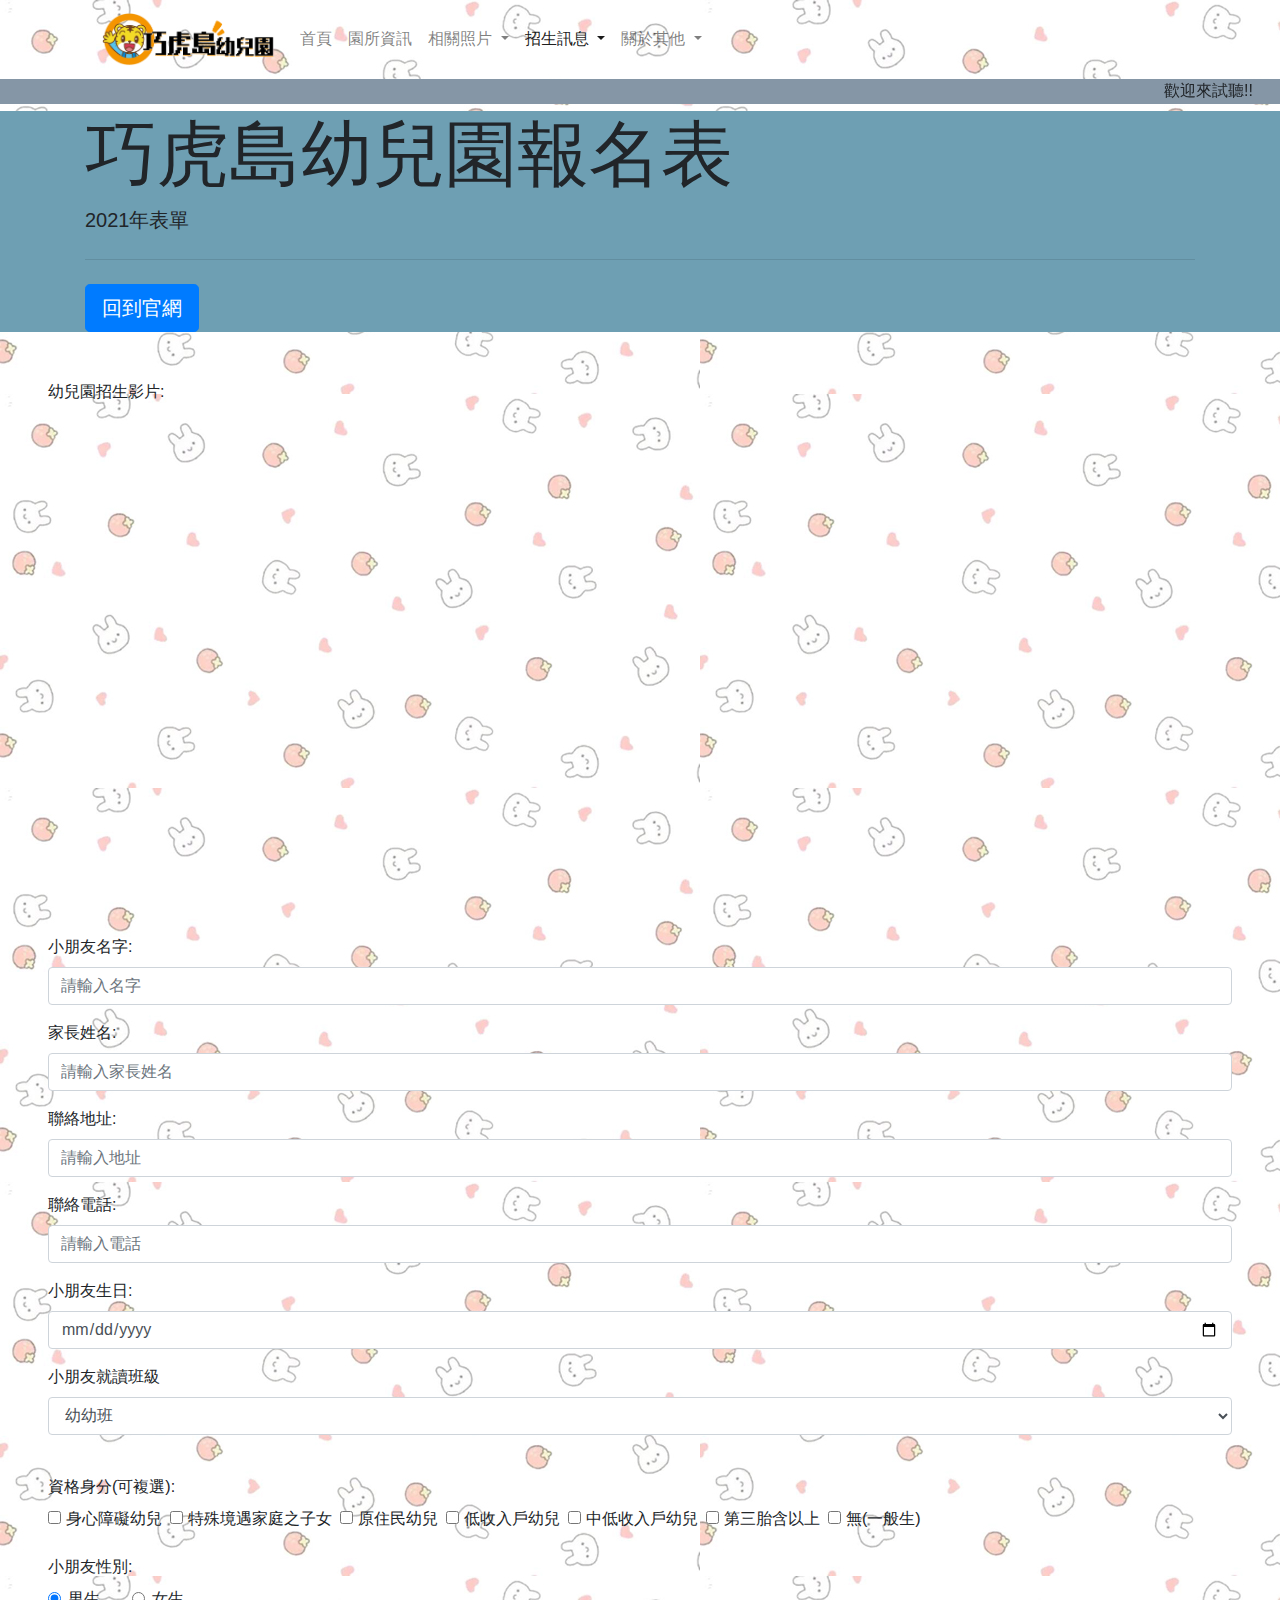
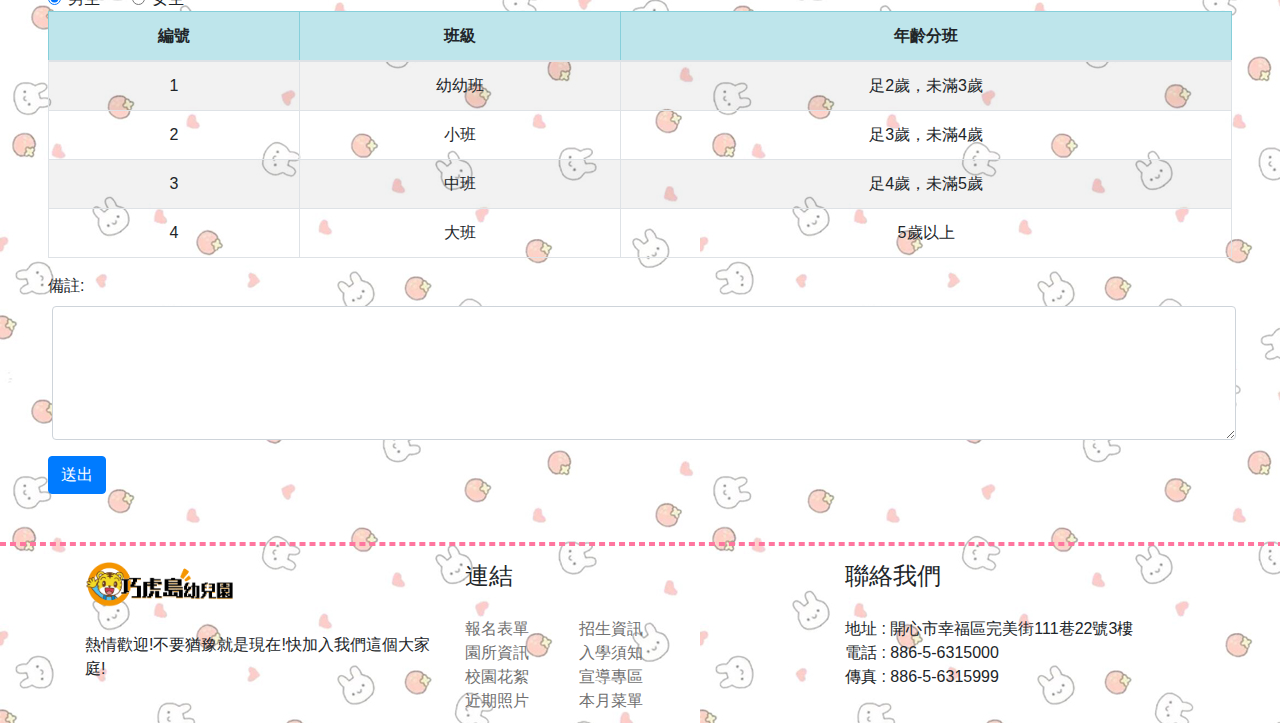
<file: form.html>
<!doctype html>
<html lang="en">

<head>
    <title>巧虎島幼兒園報名表</title>
    <!-- Required meta tags -->
    <meta charset="utf-8">
    <meta name="viewport" content="width=device-width, initial-scale=1, shrink-to-fit=no">






    <link rel="stylesheet" href="all.css">
    <!-- Bootstrap CSS -->
    <link rel="stylesheet" href="https://stackpath.bootstrapcdn.com/bootstrap/4.3.1/css/bootstrap.min.css
"
        integrity="sha384-ggOyR0iXCbMQv3Xipma34MD+dH/1fQ784/j6cY/iJTQUOhcWr7x9JvoRxT2MZw1T" crossorigin="anonymous">

</head>
<body background="g1.png">
    <header>
        <div class="container">
          <nav class="navbar navbar-expand-lg navbar-light ">
            <a class="navbar-brand" href="index.html">
              <img src="g15.png" alt="">
            </a>
            <button class="navbar-toggler" type="button" data-toggle="collapse" data-target="#navbarSupportedContent"
              aria-controls="navbarSupportedContent" aria-expanded="false" aria-label="Toggle navigation">
              <span class="navbar-toggler-icon"></span>
            </button>
    
            <div class="collapse navbar-collapse" id="navbarSupportedContent">
              <ul class="navbar-nav mr-auto">
                <li class="nav-item ">
                  <a class="nav-link" href="index.html">首頁 <span class="sr-only">(current)</span></a>
                </li>
                <li class="nav-item">
                  <a class="nav-link" href="abc.html">園所資訊</a>
                </li>
    
                <li class="nav-item dropdown">
                  <a class="nav-link dropdown-toggle" href="#" id="navbarDropdown" role="button" data-toggle="dropdown"
                    aria-haspopup="true" aria-expanded="false">
                    相關照片
                  </a>
                  <div class="dropdown-menu" aria-labelledby="navbarDropdown">
                    <a class="dropdown-item" href="«╒╢Θ¬ß╡╢.html">校園花絮</a>
                    <a class="dropdown-item" href="recently.html">近期照片</a>
                </li>
                <li class="nav-item dropdown active">
                  <a class="nav-link dropdown-toggle" href="#" id="navbarDropdown" role="button" data-toggle="dropdown"
                    aria-haspopup="true" aria-expanded="false">
                    招生訊息
                  </a>
                  <div class="dropdown-menu" aria-labelledby="navbarDropdown">
                    <a class="dropdown-item" href="招生資訊.html">招生資訊</a>
                    <a class="dropdown-item" href="入學須知.html">入學須知</a>
                    <a class="dropdown-item active" href="form.html">報名表單</a>
                </li>
                <li class="nav-item dropdown">
                  <a class="nav-link dropdown-toggle" href="#" id="navbarDropdown" role="button" data-toggle="dropdown"
                    aria-haspopup="true" aria-expanded="false">
                    關於其他
                  </a>
                  <div class="dropdown-menu" aria-labelledby="navbarDropdown">
                    <a class="dropdown-item" href="prop.html">宣導專區</a>
                    <a class="dropdown-item" href="ghi.html">本月菜單</a>
    
                </li>
    
              </ul>
    
            </div>
          </nav>
        </div>
      </header>
    
    <marquee direcstion="right" height="25" scrollamount="3"  behavior="alternate" bgcolor="#8596A6" >歡迎來試聽!!</marquee>

    <div style="background-color:rgb(110, 159, 179);">
        <div class="container">
            <h1 class="display-3">巧虎島幼兒園報名表</h1>
            <p class="lead">2021年表單</p>
            <hr class="my-4">
            <p></p>
            <p class="lead">
                <a class="btn btn-primary btn-lg" href="index.html" role="button">回到官網</a>
            </p>
        </div>
    </div>

    <div class="m-5">
        <div class="form-group">
            <label for="">幼兒園招生影片:</label>
        </div>
        </td><iframe width="700" height="500"  src="https://www.youtube.com/embed/K6fcDP4jgoY"  title="YouTube video player" frameborder="0" allow="accelerometer; autoplay; clipboard-write; encrypted-media; gyroscope; picture-in-picture" allowfullscreen></iframe>
        <!-- style="margin: 30px;" -->
        <form action="check.php" method="post">
            <div class="form-group">
                <label for="name">小朋友名字:</label>
                <input type="text" name="name" id="name" class="form-control" placeholder="請輸入名字">
            </div>

            <div class="form-group">
                <label for="parent">家長姓名:</label>
                <input type="parent" name="parent" id="parent" class="form-control" placeholder="請輸入家長姓名">
            </div>

            <div class="form-group">
                <label for="address">聯絡地址:</label>
                <input type="text" name="address" id="address" class="form-control" placeholder="請輸入地址">
            </div>

            <div class="form-group">
                <label for="phone">聯絡電話:</label>
                <input type="text" name="phone" id="phone" class="form-control" placeholder="請輸入電話">
            </div>

            <div class="form-group">
                <label for="date">小朋友生日:</label>
                <input type="date" name="date" id="date" class="form-control" placeholder="請輸入生日">
            </div>

            <div class="form-group">
                <label for="">小朋友就讀班級</label>
                <select class="form-control" name="degree" id="">
                    <option>幼幼班</option>
                    <option>小班</option>
                    <option>中班</option>
                    <option>大班</option>
                </select>
            </div>

            <br><label>資格身分(可複選):</label></br>
            <div class="form-check form-check-inline">
                <label class="form-check-label">
                    <input class="form-check-input" type="checkbox" name="" id="" value="checkedValue">身心障礙幼兒
                </label>
                <label class="form-check-label ml-2">
                    <input class="form-check-input" type="checkbox" name="" id="" value="checkedValue">特殊境遇家庭之子女
                </label>
                <label class="form-check-label ml-2">
                    <input class="form-check-input" type="checkbox" name="" id="" value="checkedValue">原住民幼兒
                </label>
                <label class="form-check-label ml-2">
                    <input class="form-check-input" type="checkbox" name="" id="" value="checkedValue">低收入戶幼兒
                </label>
                <label class="form-check-label ml-2">
                    <input class="form-check-input" type="checkbox" name="" id="" value="checkedValue">中低收入戶幼兒
                </label>
                <label class="form-check-label ml-2">
                    <input class="form-check-input" type="checkbox" name="" id="" value="checkedValue">第三胎含以上
                </label>
                <label class="form-check-label ml-2">
                    <input class="form-check-input" type="checkbox" name="" id="" value="checkedValue">無(一般生)
                </label>
            </div>

            <br></br>
            <label>小朋友性別:</label>
            <div class="form-check">
                <label class="form-check-label ">
                    <input type="radio" class="form-check-input" name="sex" id="" value="m" checked>
                    男生
                <label class="form-check-label ml-5">
                    <input type="radio" class="form-check-input" name="sex" id="" value="w">
                    女生
                </label>
            </div>


            <table class="table table-striped table-bordered table-hover text-center">
                <thead class="table-info ">
                    <tr>
                        <th>編號</th>
                        <th>班級</th>
                        <th>年齡分班</th>
                    </tr>
                </thead>
                <tbody>
                    <tr>
                        <td scope="row">1</td>
                        <td>幼幼班</td>
                        <td>足2歲，未滿3歲</td>
                    </tr>
                    <tr>
                        <td scope="row">2</td>
                        <td>小班</td>
                        <td>足3歲，未滿4歲</td>
                    </tr>
                    <tr>
                        <td scope="row">3</td>
                        <td>中班</td>
                        <td>足4歲，未滿5歲</td>
                    </tr>
                    <tr>
                        <td scope="row">4</td>
                        <td>大班</td>
                        <td>5歲以上</td>
                    </tr>
                </tbody>
            </table>



            <div class="form-group">
                <label for="">備註:</label>
                <textarea class="form-control ml-1" name="msg" id="msg" rows="5"></textarea>
            </div>


            <button type="button" class="btn btn-primary">送出</button>
        </form>

    </div>
    <footer>
        <hr style="border:2px dashed rgb(255, 118, 159)" size="8" width="100%">
        <div class="container">
          <div class="row">
            <div class="col-md-4 text-left">
              <img src="g15.png" alt="">
              <p>熱情歡迎!不要猶豫就是現在!快加入我們這個大家庭!</p>
            </div>
            <div class="col-md-4 text-left">
              <h4>連結</h4>
              <ul>
                <li><a href="form.html">報名表單</a></li>
                <li><a href="abc.html">園所資訊</a></li>
                <li><a href="«╒╢Θ¬ß╡╢.html">校園花絮</a></li>
                <li><a href="recently.html">近期照片</a></li>
              </ul>
              <ul>
                <li><a href="招生資訊.html">招生資訊</a></li>
                <li><a href="入學須知.html">入學須知</a></li>
                <li><a href="prop.html">宣導專區</a></li>
                <li><a href="ghi.html">本月菜單</a></li>
              </ul>
            </div>
            <div class="col-md-4 text-left">
              <h4>聯絡我們</h4>
              <p>地址 : 開心市幸福區完美街111巷22號3樓 <br>
                電話 : 886-5-6315000<br>
                傳真 : 886-5-6315999
              </p>
            </div>
          </div>
    
        </div>
      </footer>
    
    

    <!-- Optional JavaScript -->
    <!-- jQuery first, then Popper.js, then Bootstrap JS -->
    <script src="https://code.jquery.com/jquery-3.3.1.slim.min.js
"
        integrity="sha384-q8i/X+965DzO0rT7abK41JStQIAqVgRVzpbzo5smXKp4YfRvH+8abtTE1Pi6jizo"
        crossorigin="anonymous"></script>
    <script src="https://cdnjs.cloudflare.com/ajax/libs/popper.js/1.14.7/umd/popper.min.js
"
        integrity="sha384-UO2eT0CpHqdSJQ6hJty5KVphtPhzWj9WO1clHTMGa3JDZwrnQq4sF86dIHNDz0W1"
        crossorigin="anonymous"></script>
    <script src="https://stackpath.bootstrapcdn.com/bootstrap/4.3.1/js/bootstrap.min.js
"
        integrity="sha384-JjSmVgyd0p3pXB1rRibZUAYoIIy6OrQ6VrjIEaFf/nJGzIxFDsf4x0xIM+B07jRM"
        crossorigin="anonymous"></script>
</body>

</html>
</file>
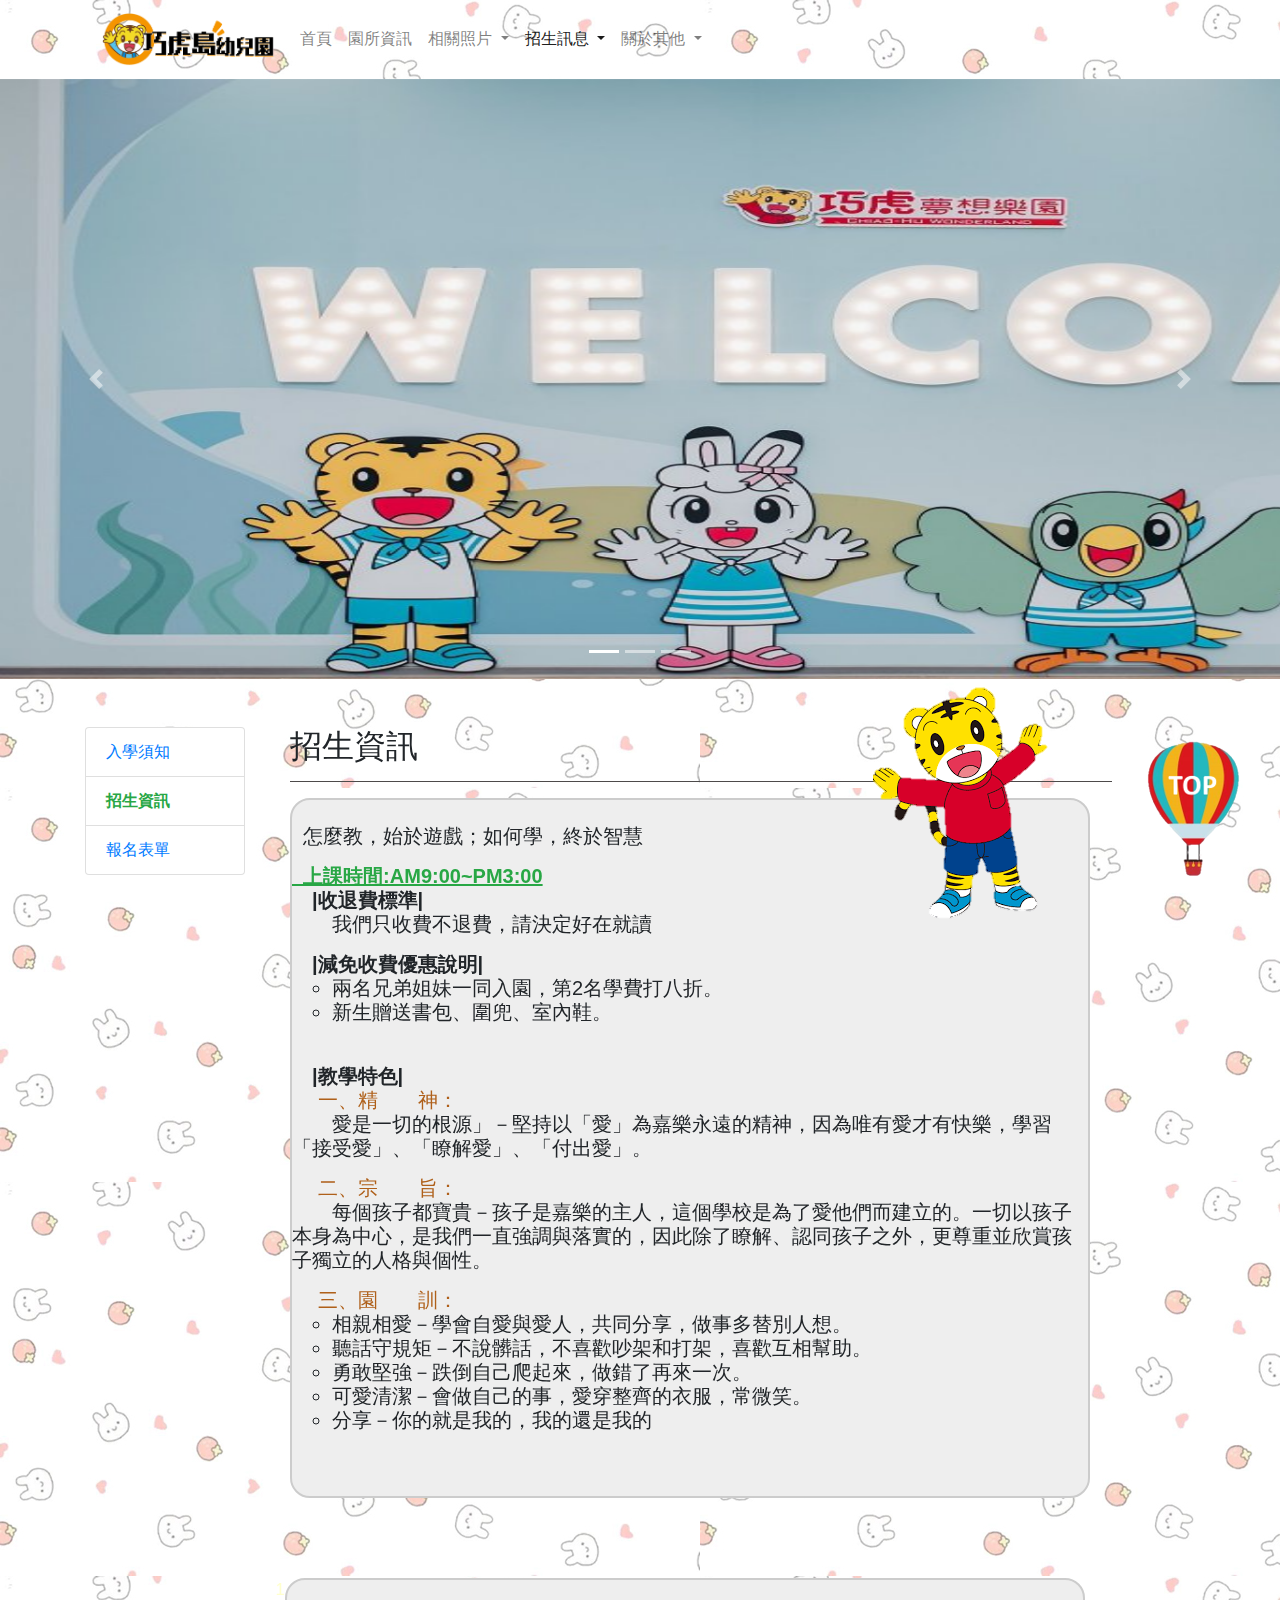
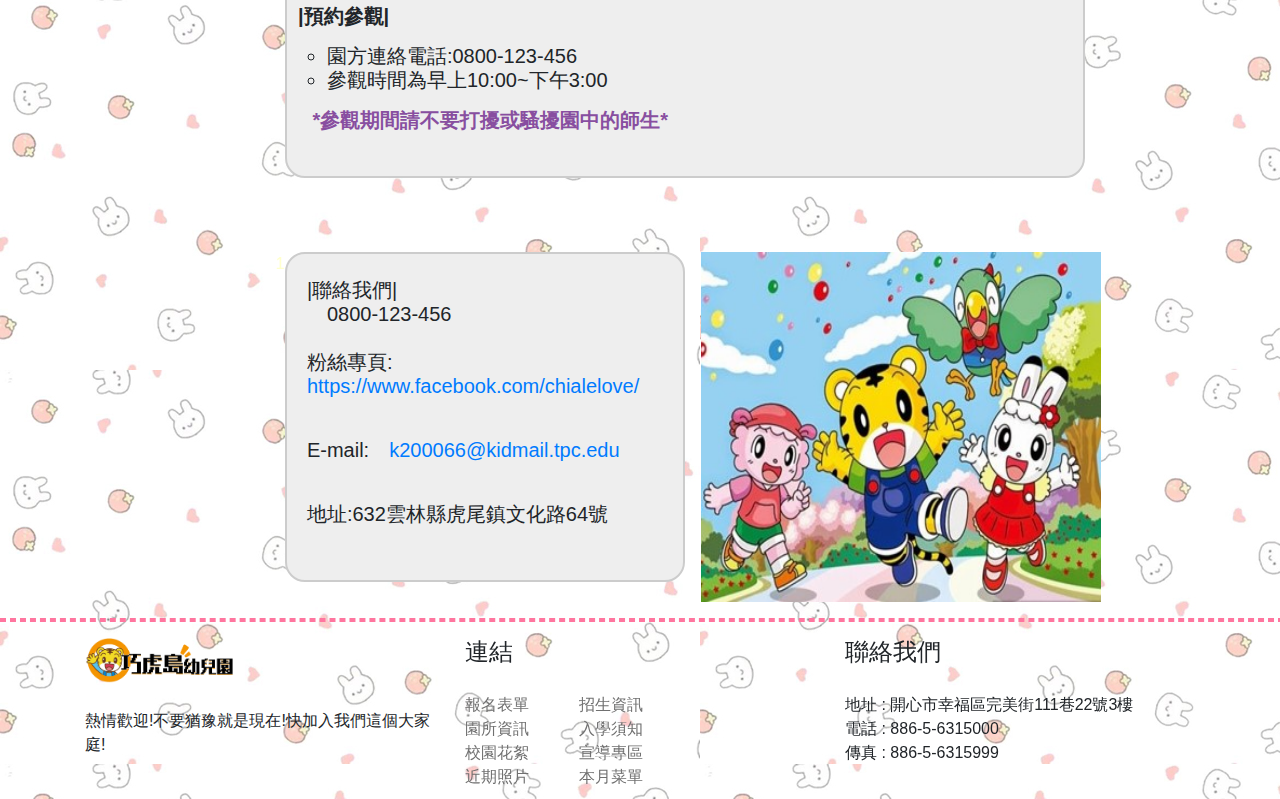
<file: 招生資訊.html>
<!doctype html>
<html lang="en">
  <head>
    <title>🐯巧虎島幼兒園-招生資訊</title>
    <!-- Required meta tags -->
    <meta charset="utf-8">
    <meta name="viewport" content="width=device-width, initial-scale=1, shrink-to-fit=no">

    <link rel="stylesheet" href="all.css">
    <!-- Bootstrap CSS -->
    <link rel="stylesheet" href="https://stackpath.bootstrapcdn.com/bootstrap/4.3.1/css/bootstrap.min.css" integrity="sha384-ggOyR0iXCbMQv3Xipma34MD+dH/1fQ784/j6cY/iJTQUOhcWr7x9JvoRxT2MZw1T" crossorigin="anonymous">
    <link href="https://unpkg.com/aos@2.3.1/dist/aos.css" rel="stylesheet">
    <link rel="stylesheet" href="https://maxcdn.bootstrapcdn.com/font-awesome/4.7.0/css/font-awesome.min.css">
</head>
  
<body background="g1.png">
    <a href="招生資訊.html"><img style='position:fixed; bottom: 0px;;right:0px;' src="g0.png" alt=""></a>
    <header>
      <div class="container">
        <nav class="navbar navbar-expand-lg navbar-light ">
          <a class="navbar-brand" href="index.html">
            <img src="g15.png" alt="">
          </a>
          <button class="navbar-toggler" type="button" data-toggle="collapse" data-target="#navbarSupportedContent"
            aria-controls="navbarSupportedContent" aria-expanded="false" aria-label="Toggle navigation">
            <span class="navbar-toggler-icon"></span>
          </button>
  
          <div class="collapse navbar-collapse" id="navbarSupportedContent">
            <ul class="navbar-nav mr-auto">
              <li class="nav-item ">
                <a class="nav-link" href="index.html">首頁 <span class="sr-only">(current)</span></a>
              </li>
              <li class="nav-item">
                <a class="nav-link" href="abc.html">園所資訊</a>
              </li>
  
              <li class="nav-item dropdown">
                <a class="nav-link dropdown-toggle" href="#" id="navbarDropdown" role="button" data-toggle="dropdown"
                  aria-haspopup="true" aria-expanded="false">
                  相關照片
                </a>
                <div class="dropdown-menu" aria-labelledby="navbarDropdown">
                  <a class="dropdown-item" href="«╒╢Θ¬ß╡╢.html">校園花絮</a>
                  <a class="dropdown-item" href="recently.html">近期照片</a>
              </li>
              <li class="nav-item dropdown active">
                <a class="nav-link dropdown-toggle" href="#" id="navbarDropdown" role="button" data-toggle="dropdown"
                  aria-haspopup="true" aria-expanded="false">
                  招生訊息
                </a>
                <div class="dropdown-menu" aria-labelledby="navbarDropdown">
                  <a class="dropdown-item active" href="招生資訊.html">招生資訊</a>
                  <a class="dropdown-item" href="入學須知.html">入學須知</a>
                  <a class="dropdown-item" href="form.html">報名表單</a>
              </li>
              <li class="nav-item dropdown">
                <a class="nav-link dropdown-toggle" href="#" id="navbarDropdown" role="button" data-toggle="dropdown"
                  aria-haspopup="true" aria-expanded="false">
                  關於其他
                </a>
                <div class="dropdown-menu" aria-labelledby="navbarDropdown">
                  <a class="dropdown-item" href="prop.html">宣導專區</a>
                  <a class="dropdown-item" href="ghi.html">本月菜單</a>
  
              </li>
  
            </ul>
  
          </div>
        </nav>
      </div>
    </header>
  
    <div id="carouselExampleIndicators" class="carousel slide" data-ride="carousel">
        <ol class="carousel-indicators">
            <li data-target="#carouselExampleIndicators" data-slide-to="0" class="active"></li>
            <li data-target="#carouselExampleIndicators" data-slide-to="1"></li>
            <li data-target="#carouselExampleIndicators" data-slide-to="2"></li>
        </ol>
        <div class="carousel-inner">
            <div class="carousel-item active">
            <img src="c1.jpg" width="1800" height="600" alt="First slide">
            </div>
            <div class="carousel-item">
            <img src="c2.jpeg" width="1800" height="600" alt="Second slide">
            </div>
            <div class="carousel-item">
            <img src="c3.jpg" width="1800" height="600" alt="Third slide">
            </div>
        </div>
        <a class="carousel-control-prev" href="#carouselExampleIndicators" role="button" data-slide="prev">
            <span class="carousel-control-prev-icon" aria-hidden="true"></span>
            <span class="sr-only">Previous</span>
        </a>
        <a class="carousel-control-next" href="#carouselExampleIndicators" role="button" data-slide="next">
            <span class="carousel-control-next-icon" aria-hidden="true"></span>
            <span class="sr-only">Next</span>
        </a>    
    </div>
    <div class="container">
        <div class="row">
            <div class="col-lg-2 py-5">
                <ul class="list-group">
                    <li class="list-group-item"><a href="入學須知.html">入學須知</a></li>
                    <li class="text-success list-group-item"><strong>招生資訊</strong></li>
                    <li class="list-group-item"><a href="form.html">報名表單</a></li>
                </ul>
                
            </div>
            <div class="col-lg-8 mb-4 py-5">
                <div class="col-lg-8">
                    <h2>招生資訊</h2>
                    <hr style="border: 1px;;background-color:  rgb(77, 74, 74);height:1px;width: 180%;">
                    <h5 style="border:2px #ccc solid;border-radius:20px;width:800px;height:700px;background-color:#eee;">&nbsp;&nbsp;
                    <p>&nbsp;&nbsp;怎麼教，始於遊戲；如何學，終於智慧</p>
                    <u class="text-success"><strong>&nbsp;&nbsp;上課時間:AM9:00~PM3:00</strong></u>
                    
                    <strong><br> &emsp;|收退費標準|</strong>
                    <p>&emsp;&emsp;我們只收費不退費，請決定好在就讀</p>
                    <strong>&emsp;|減免收費優惠說明|</strong>
                    <ul style="list-style-type: circle;">
                        <li>兩名兄弟姐妹一同入園，第2名學費打八折。</li>
                        <li>新生贈送書包、圍兜、室內鞋。</li>
                    </ul>
                    <strong><br> &emsp;|教學特色|</strong>
                    <font color="#AF601A  "><br>&emsp; 一、精　　神：</font>
                    <p>&emsp;&emsp;愛是一切的根源」－堅持以「愛」為嘉樂永遠的精神，因為唯有愛才有快樂，學習「接受愛」、「瞭解愛」、「付出愛」。</p>
                    <font color="#AF601A  ">&emsp; 二、宗　　旨：</font>
                    <p>&emsp;&emsp;每個孩子都寶貴－孩子是嘉樂的主人，這個學校是為了愛他們而建立的。一切以孩子本身為中心，是我們一直強調與落實的，因此除了瞭解、認同孩子之外，更尊重並欣賞孩子獨立的人格與個性。</p>
                    <font color="#AF601A  ">&emsp; 三、園　　訓：</font>
                    <ul style="list-style-type: circle;">
                        <li>相親相愛－學會自愛與愛人，共同分享，做事多替別人想。</li>
                        <li>聽話守規矩－不說髒話，不喜歡吵架和打架，喜歡互相幫助。</li>
                        <li>勇敢堅強－跌倒自己爬起來，做錯了再來一次。</li>
                        <li>可愛清潔－會做自己的事，愛穿整齊的衣服，常微笑。</li>
                        <li>分享－你的就是我的，我的還是我的</li>
                    </ul>
                    </h5>
                    
                    
                </div>
                
                
                
                
                
            </div>
            <div class="col-lg-4"style="position:absolute;right:0" data-aos="zoom-out-left"><img src="c4.png"></div>
            
            
            

        </div>
        
        
        
        
    </div>
    <div class="container">
        <div class="row">
           
            <div class="col-lg-2 mb-4" data-aos="zoom-out-right"><img  src="c7.png"  width="250" height="250"/></div>
            <p><Font color=#FFFFCC >&emsp;1</Font></p>
            <h5 style="border:2px #ccc solid;border-radius:20px;width:800px;height:200px;background-color:#eee;">&nbsp;&nbsp;
                <p><strong>&nbsp;&nbsp;|預約參觀|</strong></p> 
                <ul style="list-style-type: circle;">
                    <li>園方連絡電話:0800-123-456</li>
                    <li>參觀時間為早上10:00~下午3:00</li>
                </ul>
                
                <font color="#884EA0"><strong>&emsp; *參觀期間請不要打擾或騷擾園中的師生*</strong></font>
                
            </h5>
            
        </div>
        <div class="row">
           
            <div class="col-lg-2 mb-4" data-aos="zoom-out-right"><img  src="c9.png"  width="200" height="200"/></div>
            <p><Font color=#FFFFCC >&emsp;1</Font></p>
            <h5  style="border:2px #ccc solid;border-radius:20px;width:400px;height:330px;background-color:#eee;"><br>&emsp;|聯絡我們|<br>
              <i class="fal fa-phone-plus"></i>&emsp;&emsp;0800-123-456
              <p><br>&emsp;粉絲專頁:<br><a href="https://www.facebook.com/chialelove/">&emsp;https://www.facebook.com/chialelove/</a></p>
              <p><br>&emsp;E-mail:<a href="k200066@kidmail.tpc.edu">&emsp;k200066@kidmail.tpc.edu</a></p>
              <p><br>&emsp;地址:632雲林縣虎尾鎮文化路64號</p>
            </h5>
            <img class="ml-3" src="c6.jpg" width="400" height="350">
          </div>
    </div>
    <a href="入學須知.html"><img style='position:fixed; bottom: 0px;;right:0px;'src="c8.png" alt=""></a>
    
    <footer>
      <hr style="border:2px dashed rgb(255, 118, 159)" size="8" width="100%">
      <div class="container">
        <div class="row">
          <div class="col-md-4 text-left">
            <img src="g15.png" alt="">
            <p>熱情歡迎!不要猶豫就是現在!快加入我們這個大家庭!</p>
          </div>
          <div class="col-md-4 text-left">
            <h4>連結</h4>
            <ul>
              <li><a href="form.html">報名表單</a></li>
              <li><a href="abc.html">園所資訊</a></li>
              <li><a href="«╒╢Θ¬ß╡╢.html">校園花絮</a></li>
              <li><a href="recently.html">近期照片</a></li>
            </ul>
            <ul>
              <li><a href="招生資訊.html">招生資訊</a></li>
              <li><a href="入學須知.html">入學須知</a></li>
              <li><a href="prop.html">宣導專區</a></li>
              <li><a href="ghi.html">本月菜單</a></li>
            </ul>
          </div>
          <div class="col-md-4 text-left">
            <h4>聯絡我們</h4>
            <p>地址 : 開心市幸福區完美街111巷22號3樓 <br>
              電話 : 886-5-6315000<br>
              傳真 : 886-5-6315999
            </p>
          </div>
        </div>
  
      </div>
    </footer>
  
    <!-- Optional JavaScript -->
    <!-- jQuery first, then Popper.js, then Bootstrap JS -->
    <script src="https://code.jquery.com/jquery-3.3.1.slim.min.js" integrity="sha384-q8i/X+965DzO0rT7abK41JStQIAqVgRVzpbzo5smXKp4YfRvH+8abtTE1Pi6jizo" crossorigin="anonymous"></script>
    <script src="https://cdnjs.cloudflare.com/ajax/libs/popper.js/1.14.7/umd/popper.min.js" integrity="sha384-UO2eT0CpHqdSJQ6hJty5KVphtPhzWj9WO1clHTMGa3JDZwrnQq4sF86dIHNDz0W1" crossorigin="anonymous"></script>
    <script src="https://stackpath.bootstrapcdn.com/bootstrap/4.3.1/js/bootstrap.min.js" integrity="sha384-JjSmVgyd0p3pXB1rRibZUAYoIIy6OrQ6VrjIEaFf/nJGzIxFDsf4x0xIM+B07jRM" crossorigin="anonymous"></script>
    <script src="https://unpkg.com/aos@2.3.1/dist/aos.js"></script>
    <script>
        AOS.init();
      </script>
</body>
</html>
</file>
<file: all.css>
header nav img{
    width: 175px;
}
header il{
    margin: 0 10px;
}
footer img{
    width: 150px;
    margin-bottom: 26px;
}
footer h4{
    margin-bottom: 26px;
}
footer ul{
    list-style: none;
    padding: 0;
    float: left;
    margin-right: 50px;
    margin-bottom: 10px;
}
footer ul li a{
    color: #707070;
}
</file>
